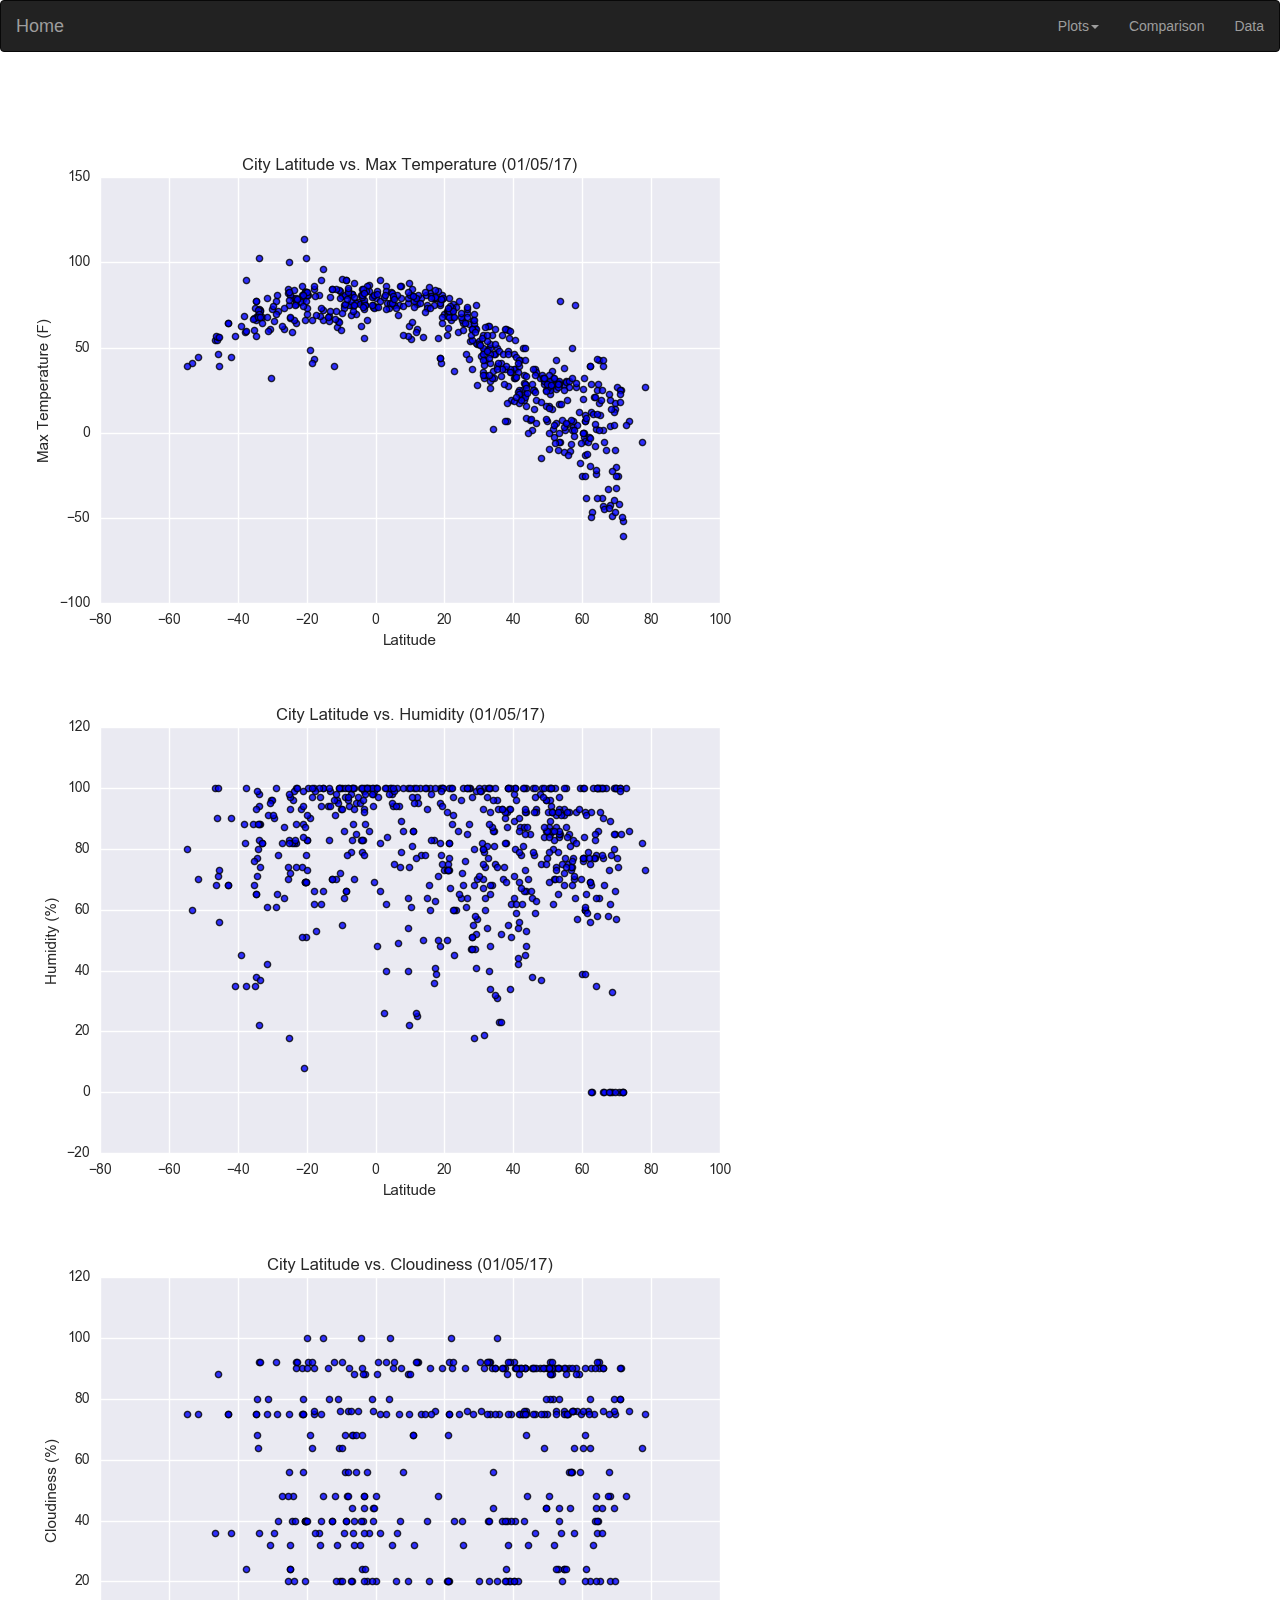
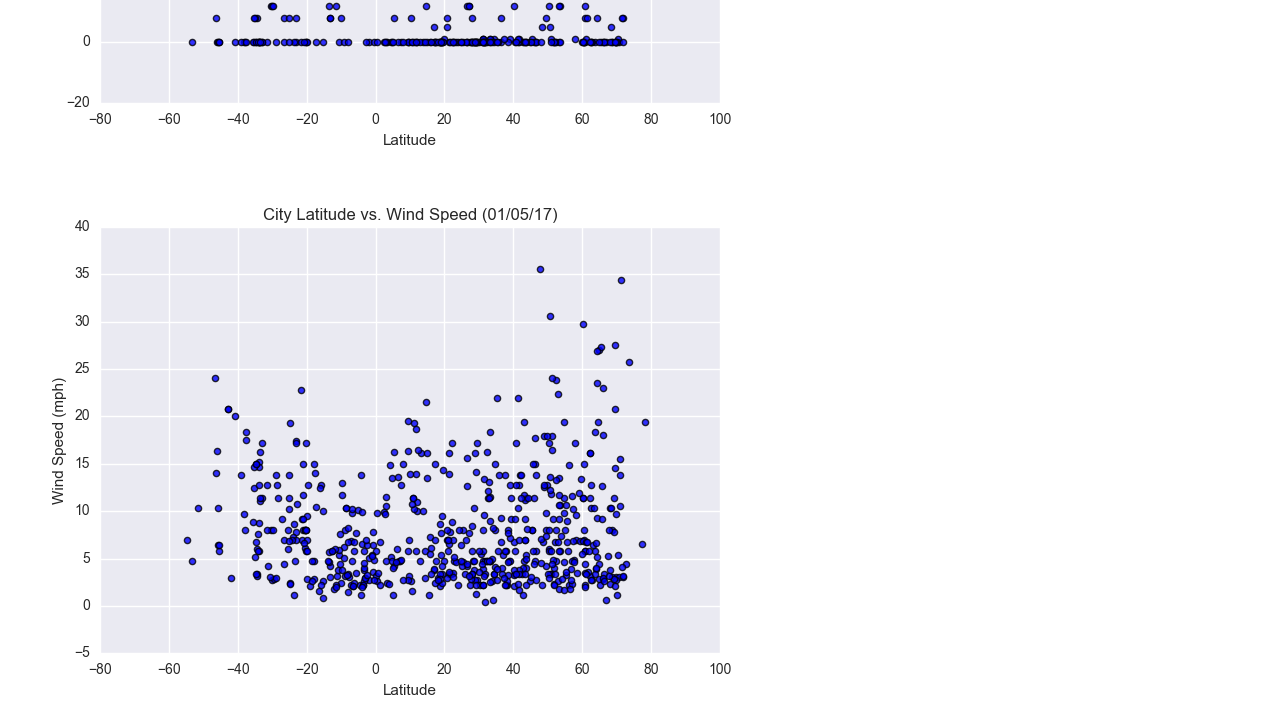
<file: Comparison.html>
<!DOCTYPE html>
<html lang="en">

<head>
    <title> Weather Data Visualization - Overall comparisions  </title>
    <link rel="stylesheet" href="styles.css">
    <link rel="stylesheet" href="https://maxcdn.bootstrapcdn.com/bootstrap/3.4.1/css/bootstrap.min.css">
    <script src="https://ajax.googleapis.com/ajax/libs/jquery/3.5.1/jquery.min.js"></script>
    <script src="https://maxcdn.bootstrapcdn.com/bootstrap/3.4.1/js/bootstrap.min.js"></script>
</head>


<body>
    <nav class="navbar navbar-inverse">
        <div class="container-fluid">
            <div class="navbar-header">
                <a class="navbar-brand logo" href="index.html"> 
                <span class="nav-color">Home</span></a>
            </div>
            <ul class="nav navbar-nav navbar-right">
                <li class="dropdown">
                    <a class="dropdown-toggle" data-toggle="dropdown">Plots<span class="caret"></span></a>
                    <ul class="dropdown-menu">
                        <li><a href="WebDesign-pg1.html">Max Temperature</a></li>
                        <li><a href="WebDesign-pg2.html">Humidity</a></li>
                        <li><a href="WebDesign-pg3.html">Cloudiness</a></li>
                        <li><a href="WebDesign-pg4.html">Wind Speed</a></li>
                    </ul>
                </li>
                <li><a href="comparison.html"> Comparison</a></li>
                <li><a href="data.html"> Data</a></li>                                           
            </ul>
        </div>      
    </nav>
</head>

<body>
    <h2> </h2>
    <div class="images">
        <img class="img-1" src="./Resources/assets/images/Fig1.png"></img>
        <img class="img-2" src="./Resources/assets/images/Fig2.png"></img>
        <img class="img-3" src="./Resources/assets/images/Fig3.png"></img>
        <img class="img-4" src="./Resources/assets/images/Fig4.png"></img>
    </div>
    

</body>
</file>
<file: styles.css>
.main{font-family: 'Trebuchet MS', 'Lucida Sans Unicode', 'Lucida Grande', 'Lucida Sans', Arial, sans-serif;
   padding: 30px;
   margin-left: 5px;
   margin-right: 5px;
   background-color: lightslategrey;
   color: whitesmoke;
   text-align: center;
   border-radius: 10px;}


h2{padding: 20px;
font-family: 'Trebuchet MS', 'Lucida Sans Unicode', 'Lucida Grande', 'Lucida Sans', Arial, sans-serif;
text-align: center;
}


p{font-family: 'Trebuchet MS', 'Lucida Sans Unicode', 'Lucida Grande', 'Lucida Sans', Arial, sans-serif;
    padding-left: 50px;
    padding-right: 50px;
    padding-top: 50px;
    font-size: larger;
 }


.image{
    align-items: center;
    padding-left: 250px;
    
}

.home{
    margin-left: 15px; 
    
}

.dataframe{
   text-align: center;
   margin-left: 350px;
   background-color:whitesmoke;
   
}

@media (max-width: 1000px) {
    .img-1{
        width: 250x;
        height: 250px;
    }

    .img-2{
        width: 250x;
        height: 250px;
    }

    .img-3{
        width: 250x;
        height: 250px;
    }

    .img-4{
        width: 250x;
        height: 250px;
    }
}
</file>
